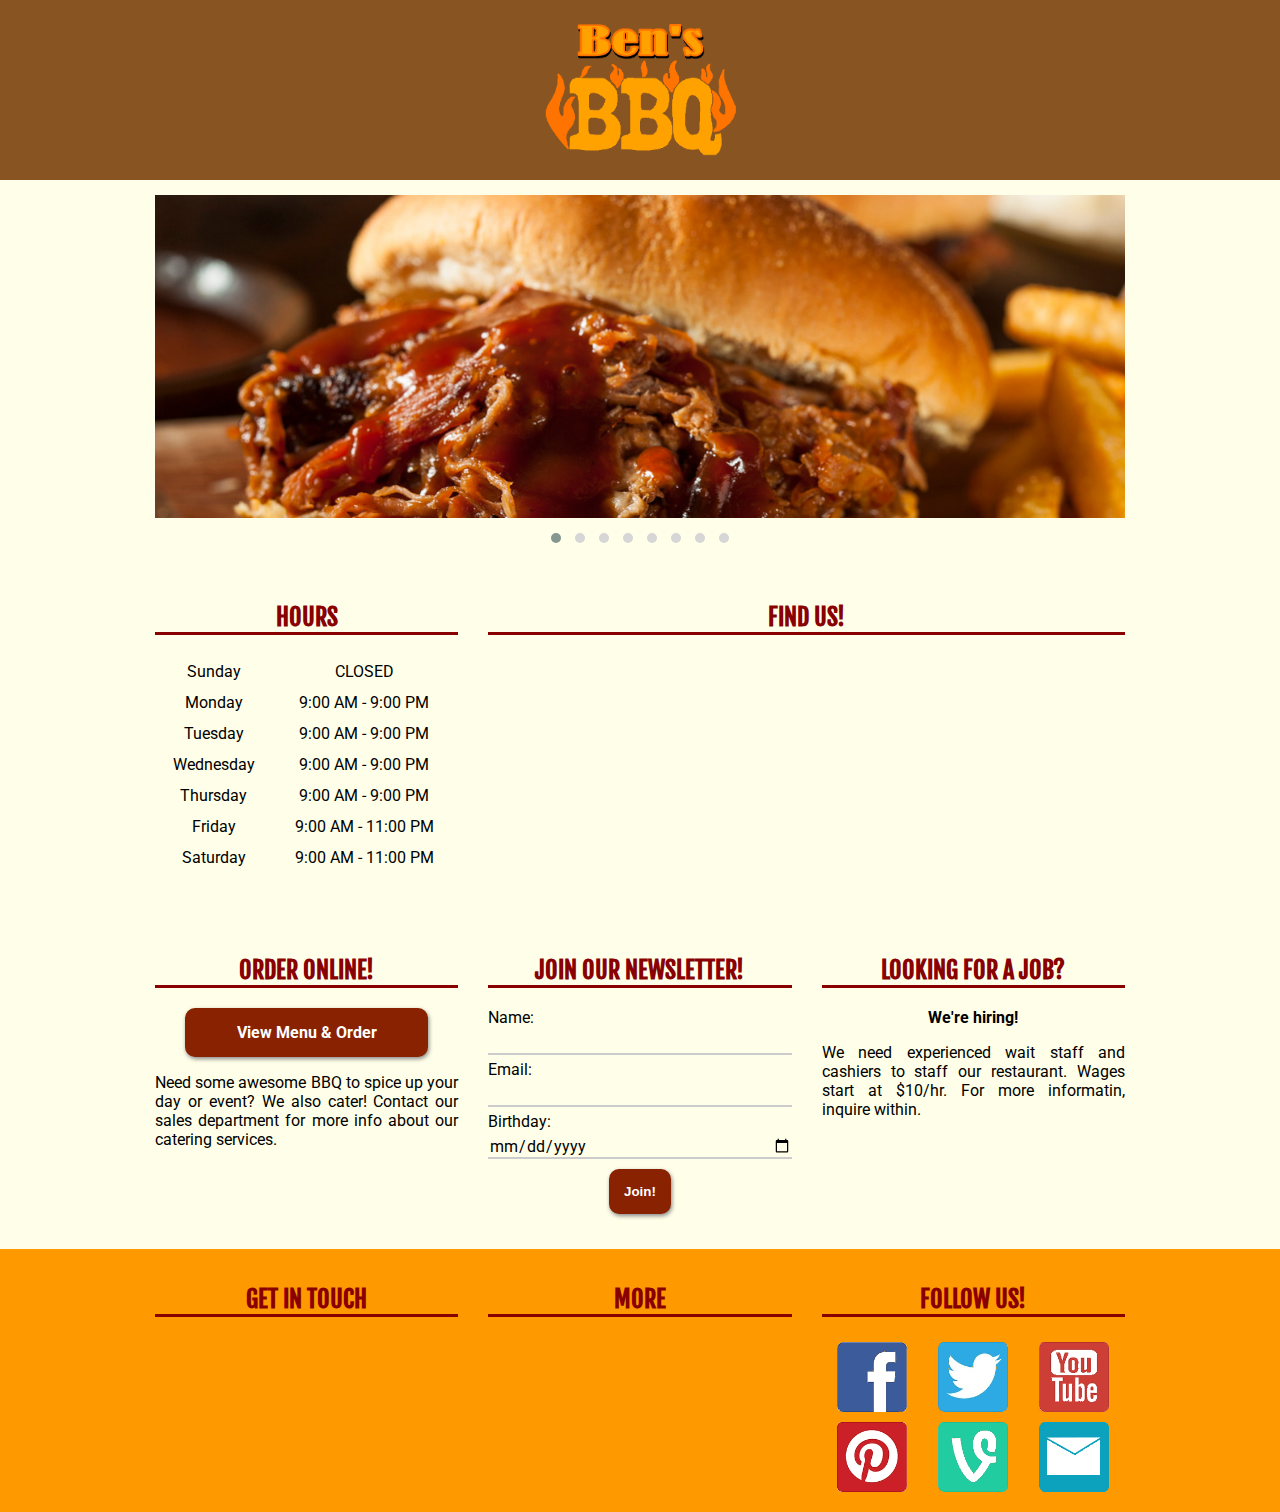
<file: index.html>
<!DOCTYPE html>

<html lang="en">
    
    <head>
        <title>Ben's BBQ: Home</title>
        <link rel="icon" href="img/favicon.png">
        
        <!-- Stylesheets -->
        <link rel="stylesheet" href="css/grid_6.css">
        <link rel="stylesheet" href="css/main.css">
        
        <link rel="stylesheet" href="css/owl.carousel.css">
        <link rel="stylesheet" href="css/owl.theme.default.css">
        
        <link href='https://fonts.googleapis.com/css?family=Roboto|Fjalla+One' rel='stylesheet' type='text/css'>
        
        <meta name="viewport" content="width=device-width, initial-scale=1, maximum-scale=1.0, user-scalable=0">
        <meta charset="utf-8">
    </head>

    <body>
        
        <header>
            <div class="container">
                <div class="row">
                    <div class="full">
<!--                    <div class="one-third">-->
                        <a href="index.html">
                            <img class="center" src="img/logo.png" id="logo" alt="Logo">
                        </a>
                    </div>
<!--
                    <div class="two-thirds">
                        <nav class="navbar static-mobile lower-left">
                            <ul>
                                <li><a href="index.html">Home</a></li>
                                <li><a href="menu.html">Menu</a></li>
                                <li><a href="order.html">Order</a></li>
                                <li><a href="about.html">About Us</a></li>
                            </ul>
                        </nav>
                    </div>
-->
                </div>
            </div>
        </header>
        
        <div class="container">
            
            <div class="row">
                
                <div class="full" id="carousel">
                    
                    <img src="img/carousel/1.jpg" alt="Dumb Image">
                    <img src="img/carousel/2.jpg" alt="Dumb Image">
                    <img src="img/carousel/3.jpg" alt="Dumb Image">
                    <img src="img/carousel/4.jpg" alt="Dumb Image">
                    <img src="img/carousel/5.jpg" alt="Dumb Image">
                    <img src="img/carousel/6.jpg" alt="Dumb Image">
                    <img src="img/carousel/7.jpg" alt="Dumb Image">
                    <img src="img/carousel/8.jpg" alt="Dumb Image">
                    
                </div>
                
            </div>
            
            <div class="row">
                
                <div class="one-third">
                    <h2>Hours</h2>
                    <table id="hours">
<!--
                        <tr>
                            <th>Day</th>
                            <th>Hours</th>
                        </tr>
-->
                        <tr>
                            <td>Sunday</td>
                            <td>CLOSED</td>
                        </tr>
                        <tr>
                            <td>Monday</td>
                            <td>9:00 AM - 9:00 PM</td>
                        </tr>
                        <tr>
                            <td>Tuesday</td>
                            <td>9:00 AM - 9:00 PM</td>
                        </tr>
                        <tr>
                            <td>Wednesday</td>
                            <td>9:00 AM - 9:00 PM</td>
                        </tr>
                        <tr>
                            <td>Thursday</td>
                            <td>9:00 AM - 9:00 PM</td>
                        </tr>
                        <tr>
                            <td>Friday</td>
                            <td>9:00 AM - 11:00 PM</td>
                        </tr>
                        <tr>
                            <td>Saturday</td>
                            <td>9:00 AM - 11:00 PM</td>
                        </tr>
                    </table>
                </div>
                
                <div class="two-thirds">
                    <h2>Find us!</h2>
                    <div id="map">
                        <iframe src="https://www.google.com/maps/embed?pb=!1m18!1m12!1m3!1d22026.519509523685!2d-82.35037798634762!3d34.8496507025007!2m3!1f0!2f0!3f0!3m2!1i1024!2i768!4f13.1!3m3!1m2!1s0x0000000000000000%3A0x4a2a6132903e4094!2sHaywood+Mall!5e0!3m2!1sen!2sus!4v1455640485703" frameborder="0" allowfullscreen class="center"></iframe>
                    </div>
                </div>
                
            </div>
            
            <div class="row">
                <div class="one-third">
                    <h2>Order Online!</h2>
                    
                    <a href="menu.html" class="menu-button buttons">
                        View Menu & Order
                    </a>
                    
                    <p>Need some awesome BBQ to spice up your day or event? We also cater! Contact our sales department for more info about our catering services.</p>
                </div>

                <div class="one-third">
                    <h2>Join our newsletter!</h2>
                    
                    <form id="news-signup" method="post" onsubmit="mail_signup(); return false;">
                        
                        Name: <input type="text" name="name" required><br>
                        Email: <input type="email" name="email" required><br>
                        Birthday: <input type="date" name="bday" required><br>
                        <input class="buttons" type="submit" value="Join!">
                        
                    </form>
                    
                    <div id="news-thanks">
                        <h3>&#10004; Thanks for signing up, <span id="news-thanks-name"></span>!</h3>
                        <p>You'll be hearing from us periodically. Keep an eye on your inbox for great deals!</p>
                    </div>
                </div>
                
                <div class="one-third">
                    <h2>Looking for a job?</h2>
                    <span class="bldctr">We're hiring!</span>
                    <p>We need experienced wait staff and cashiers to staff our restaurant. Wages start at $10/hr. For more informatin, inquire within.</p>
                </div>
                
            </div>
            
        </div>
        
        <footer>
            <div class="container">
                <div class="row">
                    <div class="one-third">
                        <h2>Get in touch</h2>
                    </div>
                    <div class="one-third">
                        <h2>More</h2>
                    </div>
                    <div class="one-third">
                        <h2>Follow Us!</h2>
                        <div class="social">
                            <img src="img/social/fb.png" alt="Facebook">
                            <img src="img/social/twt.png" alt="Twitter">
                            <img src="img/social/yt.png" alt="YouTube">
                        </div>
                        <div class="social">
                            <img src="img/social/pnt.png" alt="Pinterest">
                            <img src="img/social/vin.png" alt="Vine">
                            <img src="img/social/em.png" alt="E-mail">
                        </div>
                    </div>
                </div>
            </div>
        </footer>
        
        
        <!-- JavaScript -->
        <script src="js/jquery-2.1.4.min.js"></script>
        <script src="js/owl.carousel.min.js"></script>
        <script>
            
            $("#carousel").owlCarousel({
                items : 1,
                margin : 10,
                loop : true,
                autoplay : true,
                autoplayTimeout : 2000, /* in miliseconds! */
                autoplayHoverPause : true,
                dots : true,
                nav : false
            });
        
        </script>
        <script src="js/mail_list.js"></script>
        
    </body>
    
</html>
</file>
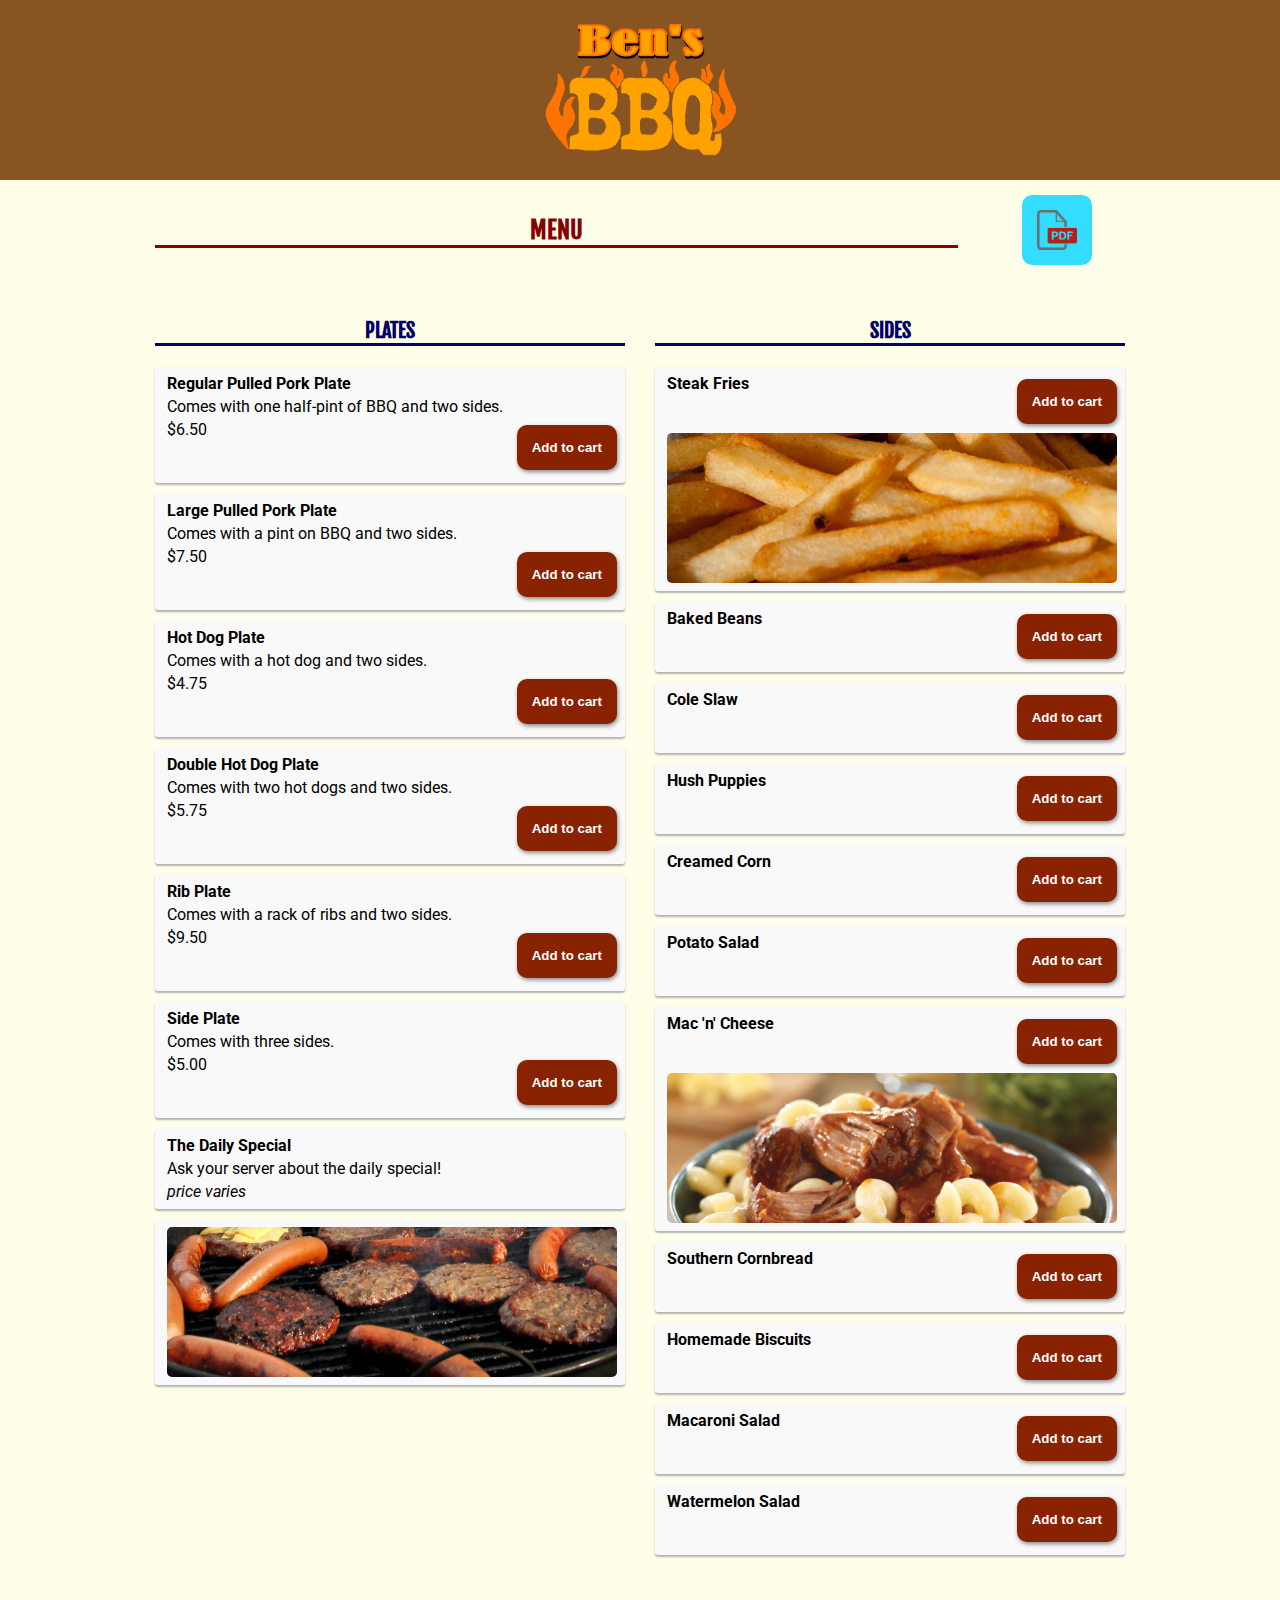
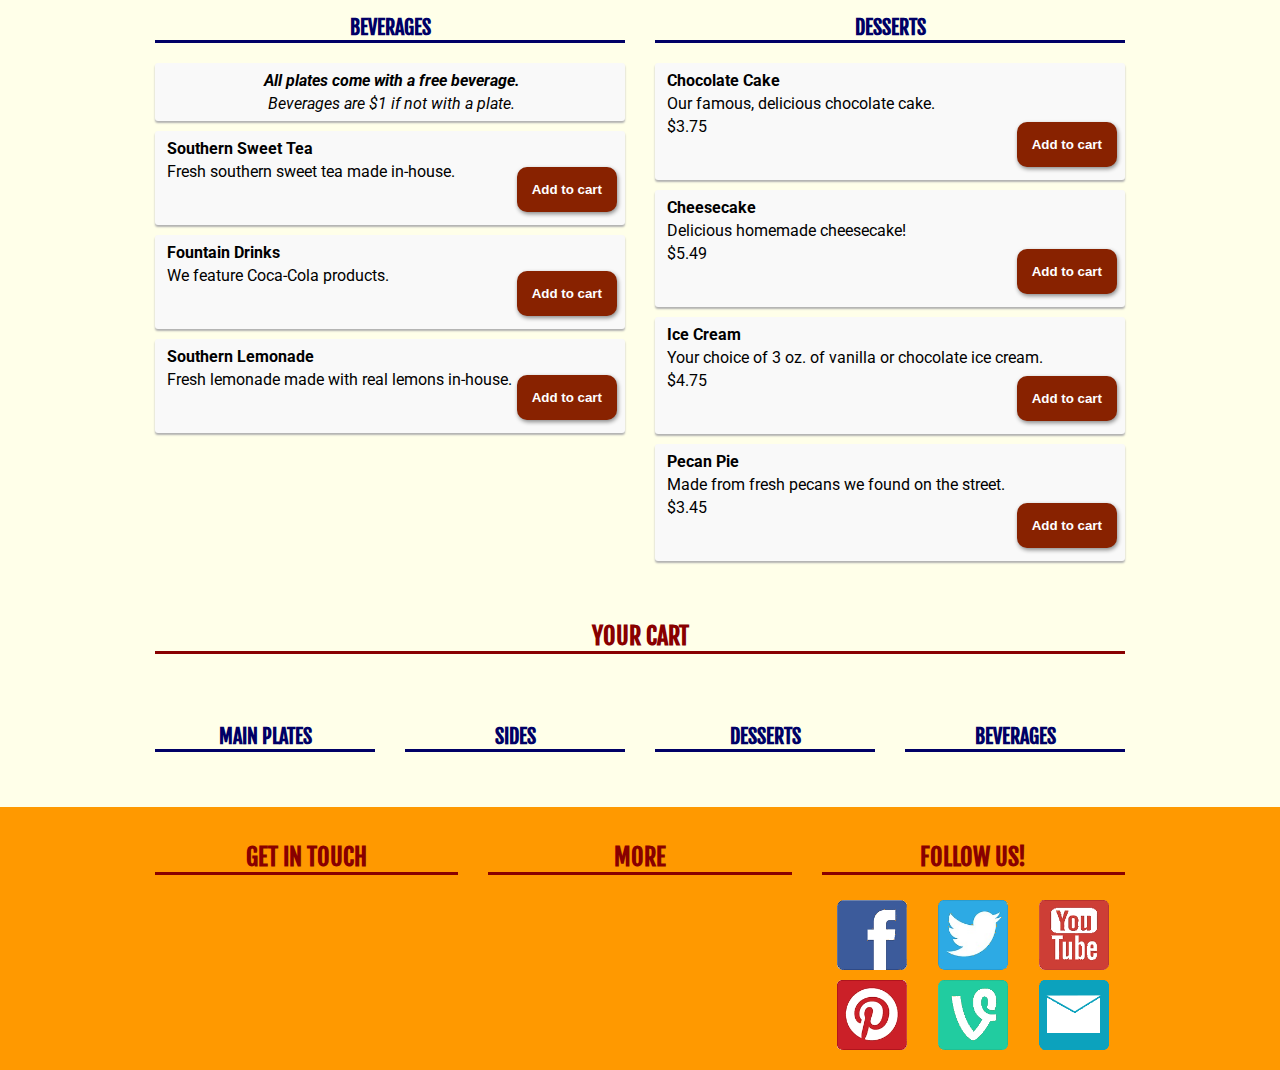
<file: menu.html>
<!DOCTYPE html>

<html lang="en">
    
    <head>
        <title>Ben's BBQ: Menu</title>
        <link rel="icon" href="img/favicon.png">
        
        <!-- Stylesheets -->
        <link rel="stylesheet" href="css/grid_6.css">
        <link rel="stylesheet" href="css/stacktable.css">
        <link rel="stylesheet" href="css/main.css">
        
        <link href='https://fonts.googleapis.com/css?family=Roboto|Fjalla+One' rel='stylesheet' type='text/css'>
        
        <meta name="viewport" content="width=device-width, initial-scale=1, maximum-scale=1.0, user-scalable=0">
        <meta charset="utf-8">
    </head>

    <body>
        
        <header>
            <div class="container">
                <div class="row">
                    <div class="full">
<!--                    <div class="one-third">-->
                        <a href="index.html">
                            <img class="center" src="img/logo.png" id="logo" alt="Logo">
                        </a>
                    </div>
<!--
                    <div class="two-thirds">
                        <nav class="navbar static-mobile lower-left">
                            <ul>
                                <li><a href="index.html">Home</a></li>
                                <li><a href="menu.html">Menu</a></li>
                                <li><a href="order.html">Order</a></li>
                                <li><a href="about.html">About Us</a></li>
                            </ul>
                        </nav>
                    </div>
-->
                </div>
            </div>
        </header>
        
        <div class="container">
            
            <div class="row">
                <div class="five-sixths">
                    <h2>Menu</h2>
                </div>
                
                <div class="one-sixth">
                    <a href="files/menu.pdf" download id="download-btn">
                        <img src="img/pdf-icon.png">
<!--                        Download PDF-->
                    </a>
                </div>
            </div>
            
            <div class="row">
                
                <div class="one-half">
                    <h3>Plates</h3>
                    
                    <table class="menu">
                        <tr>
                            <td class="item">Regular Pulled Pork Plate</td>
                            <td>Comes with one half-pint of BBQ and two sides.</td>
                            <td>$6.50 <button class="add2cart">Add to cart</button></td>
                        </tr>
                        <tr>
                            <td>Large Pulled Pork Plate</td>
                            <td>Comes with a pint on BBQ and two sides.</td>
                            <td>$7.50 <button class="add2cart">Add to cart</button></td>
                        </tr>
                        <tr>
                            <td>Hot Dog Plate</td>
                            <td>Comes with a hot dog and two sides.</td>
                            <td>$4.75 <button class="add2cart">Add to cart</button></td>
                        </tr>
                        <tr>
                            <td>Double Hot Dog Plate</td>
                            <td>Comes with two hot dogs and two sides.</td>
                            <td>$5.75 <button class="add2cart">Add to cart</button></td>
                        </tr>
                        <tr>
                            <td>Rib Plate</td>
                            <td>Comes with a rack of ribs and two sides.</td>
                            <td>$9.50 <button class="add2cart">Add to cart</button></td>
                        </tr>
                        <tr>
                            <td>Side Plate</td>
                            <td>Comes with three sides.</td>
                            <td>$5.00 <button class="add2cart">Add to cart</button></td>
                        </tr>
                        <tr>
                            <td>The Daily Special</td>
                            <td>Ask your server about the daily special!</td>
                            <td><i>price varies</i></td>
                        </tr>
                        <tr class="menu-img">
                            <td><img src="img/carousel/3.jpg" alt="bbq"><td></td>
                        </tr>
                    </table>
                    
                </div>
                
                <div class="one-half">
                    <h3>Sides</h3>
                    <table class="menu">
                        <tr class="menu-img">
<!--                        <tr>-->
                            <td>Steak Fries <button class="add2cart">Add to cart</button></td>
<!--                        </tr>-->
                            <td><img src="img/carousel/5.jpg" alt="bbq"><td></td>
                        </tr>
                        <tr>
                            <td>Baked Beans <button class="add2cart">Add to cart</button></td>
                        </tr>
                        <tr>
                            <td>Cole Slaw <button class="add2cart">Add to cart</button></td>
                        </tr>
                        <tr>
                            <td>Hush Puppies <button class="add2cart">Add to cart</button></td>
                        </tr>
                        <tr>
                            <td>Creamed Corn <button class="add2cart">Add to cart</button></td>
                        </tr>
                        <tr>
                            <td>Potato Salad <button class="add2cart">Add to cart</button></td>
                        </tr>
                        <tr class="menu-img">
                            <td>Mac 'n' Cheese <button class="add2cart">Add to cart</button></td>
                            <td><img src="img/carousel/7.jpg" alt="Mac n Cheese"></td>
                        </tr>
                        <tr>
                            <td>Southern Cornbread <button class="add2cart">Add to cart</button></td>
                        </tr>
                        <tr>
                            <td>Homemade Biscuits <button class="add2cart">Add to cart</button></td>
                        </tr>
                        <tr>
                            <td>Macaroni Salad <button class="add2cart">Add to cart</button></td>
                        </tr>
                        <tr>
                            <td>Watermelon Salad <button class="add2cart">Add to cart</button></td>
                        </tr>
                    </table>
                </div>
                
            </div>
            <div class="row">
                
                <div class="one-half">
                    
                    <h3>Beverages</h3>
                    
                    <table class="menu">
                        <tr class="menu-info">
                            <td>All plates come with a free beverage.</td>
                            <td>Beverages are $1 if not with a plate.</td>
                        </tr>
                        <tr>
                            <td>Southern Sweet Tea</td>
                            <td>Fresh southern sweet tea made in-house. <button class="add2cart">Add to cart</button></td>
                        </tr>
                        <tr>
                            <td>Fountain Drinks</td>
                            <td>We feature Coca-Cola products. <button class="add2cart">Add to cart</button></td>
                        </tr>
                        <tr>
                            <td>Southern Lemonade</td>
                            <td>Fresh lemonade made with real lemons in-house. <button class="add2cart">Add to cart</button></td>
                        </tr>
                    </table>
                    
                </div>
                
                <div class="one-half">
                    
                    <h3>Desserts</h3>
                    
                    <table class="menu">
                        <tr>
                            <td>Chocolate Cake</td>
                            <td>Our famous, delicious chocolate cake.</td>
                            <td>$3.75 <button class="add2cart">Add to cart</button></td>
                        </tr>
                        <tr>
                            <td>Cheesecake</td>
                            <td>Delicious homemade cheesecake!</td>
                            <td>$5.49 <button class="add2cart">Add to cart</button></td>
                        </tr>
                        <tr>
                            <td>Ice Cream</td>
                            <td>Your choice of 3 oz. of vanilla or chocolate ice cream.</td>
                            <td>$4.75 <button class="add2cart">Add to cart</button></td>
                        </tr>
                        <tr>
                            <td>Pecan Pie</td>
                            <td>Made from fresh pecans we found on the street.</td>
                            <td>$3.45 <button class="add2cart">Add to cart</button></td>
                        </tr>
                    </table>
                    
                </div>
                
                
            </div>
            
<!--
            <div class="row">
                <div class="two-thirds">
                    <h3>Your Cart</h3>
                    <p>Currently, online ordering is disabled due to issues with our card reader. Please call us to place an order. Sorry for any inconvenience that this may cause.</p>
                </div>
                <div class="one-third">
                    <h3>Printable Menu</h3>
                    <a href="files/menu.pdf" download id="download-btn">
                        <img src="img/pdf-icon.png">
                        Download PDF
                    </a>
                </div>
            </div>
-->
            
            <div class="row">
                <div class="full">
                    <h2>Your Cart</h2>
                </div>
            </div>
            <div class="row">
                <div class="one-fourth">
                    <h3>Main Plates</h3>
                </div>
                
                <div class="one-fourth">
                    <h3>Sides</h3>
                </div>
                
                <div class="one-fourth">
                    <h3>Desserts</h3>
                </div>
                
                <div class="one-fourth">
                    <h3>Beverages</h3>
                </div>
            </div>
        </div>
        
        <footer>
            <div class="container">
                <div class="row">
                    <div class="one-third">
                        <h2>Get in touch</h2>
                    </div>
                    <div class="one-third">
                        <h2>More</h2>
                    </div>
                    <div class="one-third">
                        <h2>Follow Us!</h2>
                        <div class="social">
                            <img src="img/social/fb.png" alt="Facebook">
                            <img src="img/social/twt.png" alt="Twitter">
                            <img src="img/social/yt.png" alt="YouTube">
                        </div>
                        <div class="social">
                            <img src="img/social/pnt.png" alt="Pinterest">
                            <img src="img/social/vin.png" alt="Vine">
                            <img src="img/social/em.png" alt="E-mail">
                        </div>
                    </div>
                </div>
            </div>
        </footer>
        
        
        <!-- JavaScript -->
        <script src="js/jquery-2.1.4.min.js"></script>
        <script src="js/stacktable.js"></script>
        <script>$('.menu').cardtable();</script>
        <script src="js/orderCart.js"></script>
        
    </body>
    
</html>
</file>
<file: css/grid_6.css>
/*** layout styles ***/

html {
    box-sizing: border-box;
}

*, *:before, *:after {
    box-sizing: inherit;
    
    /* technique from https://css-tricks.com/box-sizing/ */
}

body {
    margin: 0;
    padding: 0;
}

.container {
    margin: 0 auto;
    max-width: 960px;
}

.row {
    display: flex;
    flex-direction: row;
    flex-wrap: wrap;
}

.row > * {
    /* The border is just to visualize columns during layout. Remove in finished site. */
    border: 1px solid #BBBBBB;

    padding: 15px;
    position: relative;
}

.one-sixth {
    width: 16.666666%;
}

.one-fifth {
    width: 20%;
}

.one-fourth {
    width: 25%;
}

.one-third {
    width: 33.333333%;
}

.two-fifths {
    width: 40%;
}

.one-half {
    width: 50%;
}

.two-thirds {
    width: 66.666666%;
}

.three-fifths {
    width: 60%;
}

.three-fourths {
    width: 75%;
}

.four-fifths {
    width: 80%;
}

.five-sixths {
    width: 83.333333%
}

.full {
    width: 100%;
}


/* navbar styles */

.navbar {
    background-color: #BBBBBB;
}

.navbar ul {
    display: flex;
    flex-direction: row;
    list-style: none;
    margin: 0;
    padding: 0;
}

.navbar li {
    border-right: 1px solid #777777;
}

.navbar li:last-child {
    border: none;
}

.navbar a:link, .navbar a:visited {
    display: block;
    padding: 5px 10px;
    text-align: center;
    text-decoration: none;
}

.navbar a:hover, .navbar a:active {
    background-color: #777777;
}


/* other helper classes */

.right {
    float: right;
    margin-right: 10px;
    margin-bottom: 10px;
}

.left {
    margin-right: 10px;
    margin-left: 10px;
    margin-bottom: 10px;
}

.center {
    display: block;
    margin: 0 auto;
}

.upper-left,
.upper-right,
.lower-right,
.lower-left {
    position: absolute;
    margin: 0;
}

.upper-left {
    top: 15px;
    left: 15px;
}

.upper-right {
    top: 15px;
    right: 15px;
}

.lower-right {
    bottom: 15px;
    right: 15px;
}

.lower-left {
    bottom: 15px;
    left: 15px;
}


/* media queries */ 

@media screen and (max-width: 600px)
{

    .one-sixth,
    .one-fifth,
    .one-fourth,
    .one-third,
    .two-fifths,
    .one-half,
    .three-fifths,
    .two-thirds,
    .four-fifths,
    .five-sixths,
    .full {
        padding: 10px;
        width: 100%;
    } 

    .hide-mobile {
        display: none;
    }
    
    .static-mobile {
        position: static;
    }
}

@media (min-width: 601px)
{
    .hide-desktop {
        display: none;
    }
    
    .static-desktop {
        position: static;
    }
}
</file>
<file: css/main.css>
/*** sectioning elements ***/

body {
    font-family: 'Roboto', sans-serif;
/*    background-color: #ee7;*/
    background-color: #ffffe9;
}

header {
    background-color: #852;
}

#logo {
    max-height: 150px;
    border: none;
    display: block;
}

main {
    /* I wouldn't recommend applying any styles to this
       section as the 'main' element is not supported
       in all browsers yet. */
}

footer {
    background-color: #f90;
    margin-top: 20px;
}

.container {
    max-width: 1000px;
}

.navbar {
    border-radius: 4px;
    background-color: #fb0;
}

.navbar a:link,
.navbar a:visited,
.navbar a:active,
.navbar a:hover {
    color: #900;
    font-weight: bold;
    display: block;
    border-radius: 10px;
    text-transform: uppercase;
}

.navbar li:hover {
    background-color: #f90;
    border-radius: 4px;
}

.navbar a:hover {
    background-color: inherit;
}

.navbar li {
/*    padding: 10px;*/
}

section {

}

aside {

}

.bldctr {
    display: block;
    margin: 0 auto;
    text-align: center;
    font-weight: bold;
    width: 100%;
}

/* Styles for the menu page. */

.stacktable.large-only {
    display: none;
}

.stacktable.small-only {
    display: table;
    /* border: 3px solid #000; */
    background-color: #f9f9f9;
    box-shadow: 0px 2px 2px #b1b1b1;
    padding: 5px;
    margin: 10px auto;
    border-radius: 3px;
}

.st-key {
    display: none;
}

.menu tbody tr:first-child {
    font-style: normal;
    font-weight: bold;
}

.menu-info td {
    font-style: italic;
/*    font-weight: normal;*/
    text-align: center;
}

.menu img {
    border-radius: 5px;
    overflow: hidden;
    display: block;
    width: 100%;
}

.st-val {
    width: 100%;
    font-style: normal;
}

.menu button {
    float: right;
}

#download-btn {
    display: block;
    background-color: #3df;
    color: #fff;
    font-size: 20px;
    font-weight: bold;
/*    width: 100%;*/
    max-width: 70px;
    text-align: center;
    margin: auto;
/*    height: 70px;*/
    padding: 15px;
    border-radius: 10px;
    overflow: hidden;
    text-decoration: none;
    border: none;
}

#download-btn:active {
    background-color: #9ff;
}

#download-btn img {
    float: left;
    height: 40px;
/*    margin-right: 5px;*/
}

/**** base styles ***/

h1, h2, h3, h4, h5, h6 {
    font-family: 'Fjalla One', sans-serif;
}

h1 {

}

h2 {
    text-align: center;
    border-bottom: 3px solid #800;
    color: #800;
    text-transform: uppercase;
    font-size: 24px;
}

h3 {
    text-align: center;
    border-bottom: 3px solid #006;
    color: #006;
    text-transform: uppercase;
    font-size: 20px;
}

h4 {

}

h5 {

}

h6 {

}

p {
    text-align: justify;
}

blockquote {

}

ol {

}

ul {

}

li {

}

table {

}

tr {

}

th {

}

td {

}

/*
#map {
    overflow: hidden;
    border-radius: 25px;
    border: 1px solid #000;
}
*/

#map iframe {
    height: 250px;
    width: 100%;
}

.row > * {
    border: none;
}

.menu-button {
    width: 80%;
    max-width: 100%;
}

#hours {
    width: 100%;
}

.buttons, button {
    padding: 15px;
    background-color: #820;
/*    background-color: #07f;*/
    text-align: center;
    color: #fff;
    font-weight: bold;
    text-decoration: none;
    border-radius: 10px;
    margin: 5px auto;
    display: block;
    outline: none;
    border: none;
    box-shadow: 1px 2px 4px #888;
}

.buttons:active, button:active {
    background-color: #a40;
}

#hours th, #hours td {
    text-align: center;
    padding: 5px;
}

#news-signup input {
    margin: 5px 0;
}

#news-signup input[type=submit] {
    margin: 0 auto;
    display: block;
    margin-top: 5px;
}

input[type=text],
input[type=date],
input[type=email] {
    font-family: Roboto;
    font-size: 16px;
}


#news-signup input[type=text],
#news-signup input[type=date],
#news-signup input[type=email] {
    background-color: inherit;
    border: 0;
    border-bottom: 2px solid #080;
    outline: none;
    width: 100%;
}

/*
#news-signup input[type=text]:focus,
#news-signup input[type=date]:focus,
#news-signup input[type=email]:focus {
    border-bottom: 2px solid #da0;
}
*/

#news-signup input[type=text]:invalid,
#news-signup input[type=date]:invalid,
#news-signup input[type=email]:invalid {
    border-bottom: 2px solid #ccc;
}

#news-thanks {
    display: none;
    border: 1px solid #050;
    background-color: #cfc;
    padding: 10px;
    color: #050;
    text-align: center;
}

.social {
    display: flex;
    flex-direction: row;
}

.social img {
    padding-top: 0;
    width: 80px;
    height: 80px;
    margin: 0 auto;
    padding: 5px;
}

#pdf-icon {
    width: 4%;
    background-color: #3cf;
    padding: 5px;
}

/*** image styles ***/

img  {
	max-width: 100%;
}


/*** link styles ***/

a:link {

}

a:visited {

}

a:hover {

}

a:active {

}


/*** form styles (coming soon) ***/
</file>
<file: css/stacktable.css>
/* Main Stacktable CSS */

.stacktable {
	width: 100%;
}

.st-head-row {
	padding-top: 1em;
	text-decoration: underline;
}

.st-head-row.st-head-row-main {
	font-size: 1.5em;
	padding-top: 0;
	text-decoration: none;
}

.st-key {
	width: 29%;
	text-align: right;
	padding-right: 1%;
}

.st-val {
	width: 69%;
	padding-left: 1%;
	font-style: italic;
}



/* RESPONSIVE EXAMPLE */

.stacktable.large-only {
	display: table;
}

.stacktable.small-only {
	display: none;
}
table.table.stacktable.small-only {
	border: 5px solid #000;
}

@media (max-width: 700px) {
	.stacktable.large-only {
		display: none;
	}
	
	.stacktable.small-only {
		display: table;
		/* border: 3px solid #000; */
		background-color: #f9f9f9;
		box-shadow: 0px 2px 2px #b1b1b1;
		padding: 5px;
		margin: 10px auto;
		border-radius: 3px;
	}
		
}
</file>
